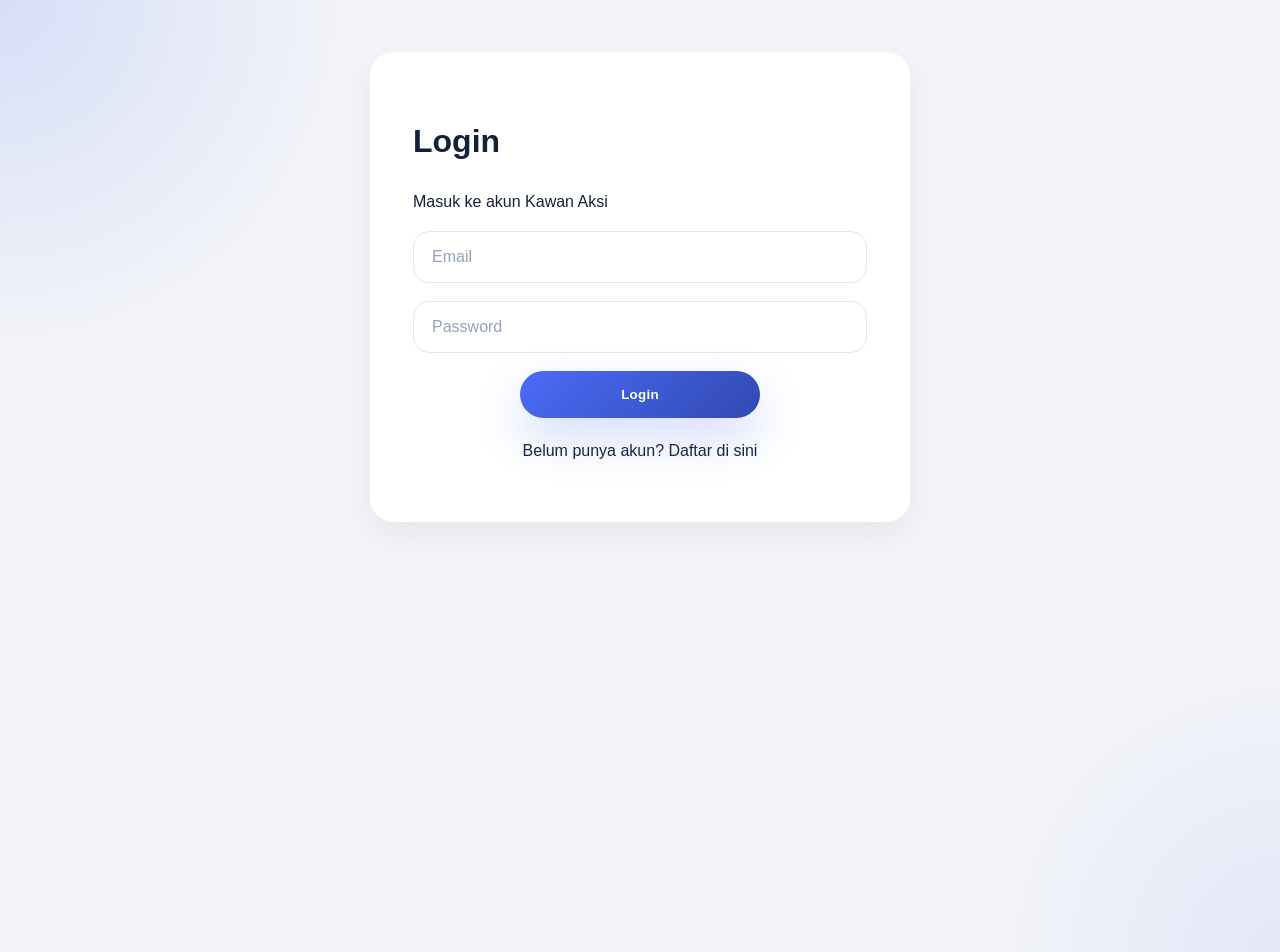
<file: index.html>
<!DOCTYPE html>
<html lang="en">
<head>
  <meta charset="UTF-8">
  <meta name="viewport" content="width=device-width, initial-scale=1.0">
  <title>Kawan Aksi</title>
  <link rel="stylesheet" href="style.css">
  <script type="module" src="script.js" defer></script>
</head>
<body>

<header style="position: relative;">
  <h1>Kawan Aksi</h1>
  <p>Platform yang menghubungkan relawan dengan kegiatan sosial terpercaya.</p>
  
  <!-- Dropdown Menu - at TOP RIGHT -->
  <div style="position: absolute; top: 20px; right: 20px;">
    <button id="menuBtn" style="background: white; border: none; padding: 10px 20px; border-radius: 50px; cursor: pointer; font-weight: 600; color: #4a6cf7; transition: all 0.3s ease;">☰ Menu</button>
    
    <div id="dropdownMenu" style="display: none; position: absolute; right: 0; top: 50px; background: white; min-width: 180px; border-radius: 12px; box-shadow: 0 4px 12px rgba(0,0,0,0.15); z-index: 1000;">
      <a href="profile.html" style="display: block; padding: 12px 16px; color: #333; text-decoration: none; transition: background 0.3s ease;">Profile</a>
      <a href="my-events.html" style="display: block; padding: 12px 16px; color: #333; text-decoration: none; transition: background 0.3s ease;">My Events</a>
      <hr style="margin: 0; border: none; border-top: 1px solid #e2e8f0;">
      <a href="#" id="logoutBtn" style="display: block; padding: 12px 16px; color: #e74c3c; text-decoration: none; transition: background 0.3s ease;">Logout</a>
    </div>
  </div>
</header>

<main style="padding: 0 20px; max-width: 1200px; margin: 0 auto;">
  <div style="display: flex; justify-content: space-between; align-items: center; margin: 30px 0;">
    <h2 style="margin: 0;">Daftar Kegiatan Sosial</h2>
    <a href="event-register.html" class="btn-primary" style="padding: 12px 25px; border-radius: 50px; text-decoration: none;">
      + Buat Kegiatan
    </a>
  </div>

  <div class="grid" id="eventGrid">
    <!-- Events stay here, untouched -->
  </div>
</main>

<style>
  /* Hover effects */
  #menuBtn:hover {
    background: #f0f3ff;
    transform: translateY(-2px);
    box-shadow: 0 4px 8px rgba(0,0,0,0.1);
  }
  
  #dropdownMenu a:hover {
    background: #f1f5f9;
  }
  
  #dropdownMenu a:last-child:hover {
    background: #fee2e2;
  }
</style>

<script>
  // Pure JavaScript - no imports
  document.addEventListener('DOMContentLoaded', function() {
    const menuBtn = document.getElementById('menuBtn');
    const dropdown = document.getElementById('dropdownMenu');
    
    if (menuBtn && dropdown) {
      // Toggle dropdown when button is clicked
      menuBtn.addEventListener('click', function(e) {
        e.stopPropagation();
        console.log('Menu clicked'); // Check if this shows in console
        if (dropdown.style.display === 'block') {
          dropdown.style.display = 'none';
        } else {
          dropdown.style.display = 'block';
        }
      });
      
      // Close dropdown when clicking outside
      document.addEventListener('click', function() {
        dropdown.style.display = 'none';
      });
      
      // Prevent closing when clicking inside dropdown
      dropdown.addEventListener('click', function(e) {
        e.stopPropagation();
      });
    }
    
    // Handle logout
    const logoutBtn = document.getElementById('logoutBtn');
    if (logoutBtn) {
      logoutBtn.addEventListener('click', function(e) {
        e.preventDefault();
        localStorage.removeItem('kawanaksi_session');
        window.location.href = 'login.html';
      });
    }
  });
</script>

</body>
</html>
</file>
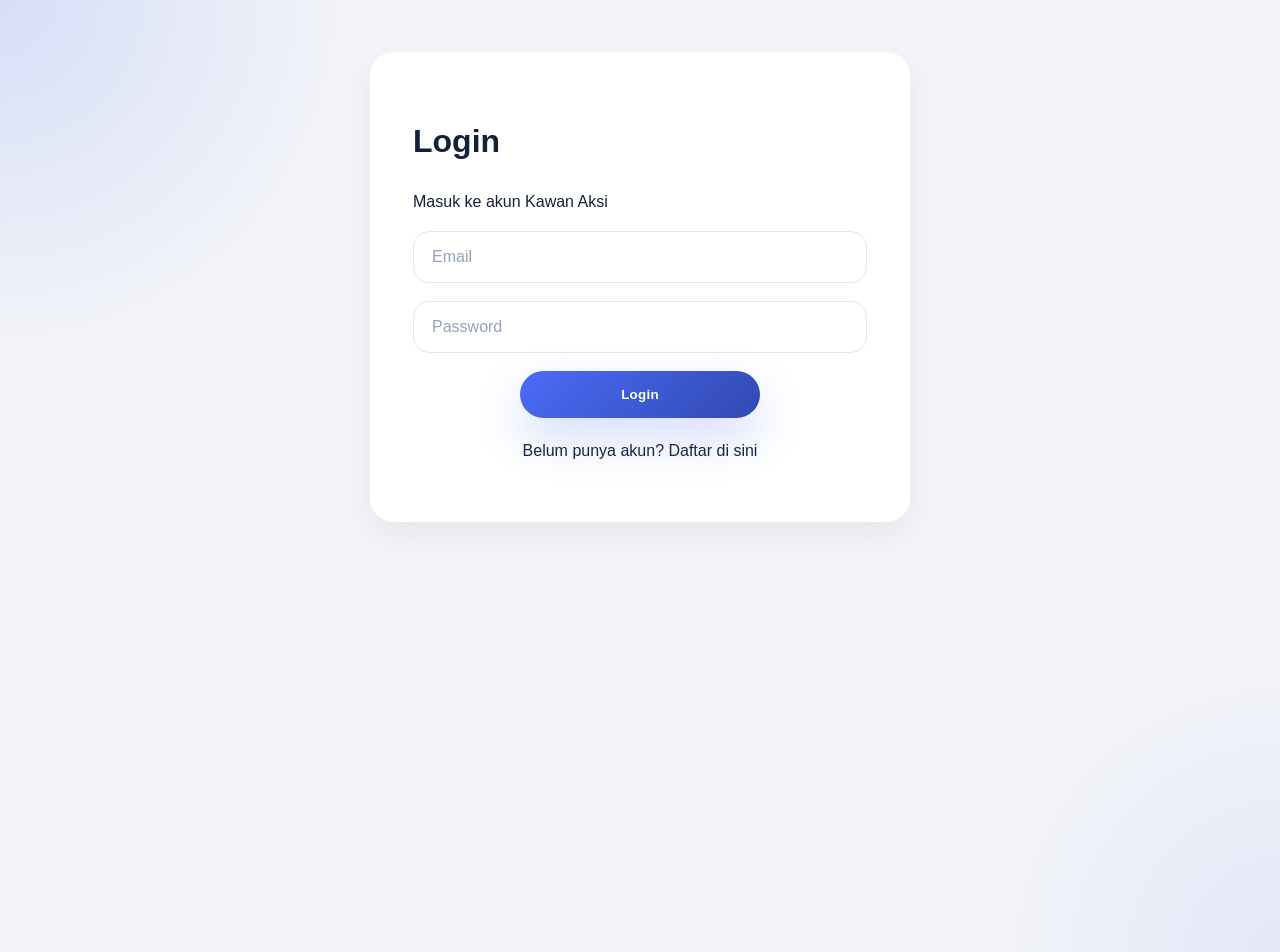
<file: event-register.html>
<!DOCTYPE html>
<html lang="en">
<head>
  <meta charset="UTF-8">
  <title>Register Event - Kawan Aksi</title>
  <link rel="stylesheet" href="style.css">
  <style>
    /* Dropdown hover effects */
    #menuBtn:hover {
      background: #f0f3ff;
      transform: translateY(-2px);
      box-shadow: 0 4px 8px rgba(0,0,0,0.1);
    }
    
    #dropdownMenu a:hover {
      background: #f1f5f9;
    }
    
    #dropdownMenu a:last-child:hover {
      background: #fee2e2;
    }
  </style>
  <script type="module" src="script.js" defer></script>
</head>
<body>

<!-- Dropdown Menu - at TOP RIGHT -->
<div style="position: absolute; top: 20px; right: 20px; z-index: 100;">
  <button id="menuBtn" style="background: white; border: none; padding: 10px 20px; border-radius: 50px; cursor: pointer; font-weight: 600; color: #4a6cf7; transition: all 0.3s ease;">☰ Menu</button>
  
  <div id="dropdownMenu" style="display: none; position: absolute; right: 0; top: 50px; background: white; min-width: 180px; border-radius: 12px; box-shadow: 0 4px 12px rgba(0,0,0,0.15); z-index: 1000;">
    <a href="profile.html" style="display: block; padding: 12px 16px; color: #333; text-decoration: none;">👤 Profil Saya</a>
    <a href="my-events.html" style="display: block; padding: 12px 16px; color: #333; text-decoration: none;">📋 Kegiatanku</a>
    <hr style="margin: 0; border: none; border-top: 1px solid #e2e8f0;">
    <a href="#" id="logoutBtn" style="display: block; padding: 12px 16px; color: #e74c3c; text-decoration: none;">🚪 Logout</a>
  </div>
</div>

<a href="index.html" class="back-btn">Back</a>

<div class="form-container">
  <h1>Daftarkan Kegiatan Baru</h1>

  <form id="eventRegisterForm">
    <p class="input-hint">Nama penyelenggara dan kontak akan dimuat otomatis dari profil Anda jika tersedia.</p>
    <input type="text" id="evTitle" placeholder="Nama Acara" minlength="3" required>
    <input type="text" id="evLocation" placeholder="Lokasi" minlength="3" required>
    <input type="date" id="evDate" required>
    <div class="time-row">
      <label class="field-label">
        Waktu Mulai
        <input type="time" id="evStartTime" required>
      </label>
      <label class="field-label">
        Waktu Selesai
        <input type="time" id="evEndTime" required>
      </label>
    </div>
    <input type="text" id="evOrganizer" placeholder="Nama Penyelenggara" minlength="3" required>
    <input
      type="tel"
      id="evContact"
      placeholder="Nomor Kontak WhatsApp (+62812...)"
      autocomplete="tel"
      inputmode="tel"
      pattern="\+628[1-9][0-9]{7,11}"
      title="Gunakan format +62, contoh +6281234567890."
      required
    >
    <label class="field-label">
      Gambar Kegiatan
      <input type="file" id="evImage" accept="image/jpeg,image/png,image/webp" required>
    </label>
    <img id="evImagePreview" class="image-preview" alt="Preview gambar kegiatan" hidden>
    <textarea id="evDescription" placeholder="Deskripsi Acara" required></textarea>
    <textarea id="evRequirements" placeholder="Persyaratan (pisahkan dengan baris baru)" required></textarea>
    <textarea id="evBenefits" placeholder="Benefit (pisahkan dengan baris baru)" required></textarea>

    <button class="btn-primary" type="submit">Submit</button>
  </form>

  <p id="eventSubmitStatus"></p>
</div>

<!-- Separate script for dropdown (NOT a module) -->
<script>
  (function() {
    const menuBtn = document.getElementById('menuBtn');
    const dropdown = document.getElementById('dropdownMenu');
    
    if (menuBtn && dropdown) {
      menuBtn.addEventListener('click', function(e) {
        e.stopPropagation();
        if (dropdown.style.display === 'block') {
          dropdown.style.display = 'none';
        } else {
          dropdown.style.display = 'block';
        }
      });
      
      document.addEventListener('click', function() {
        dropdown.style.display = 'none';
      });
      
      dropdown.addEventListener('click', function(e) {
        e.stopPropagation();
      });
    }
    
    const logoutBtn = document.getElementById('logoutBtn');
    if (logoutBtn) {
      logoutBtn.addEventListener('click', function(e) {
        e.preventDefault();
        localStorage.removeItem('kawanaksi_session');
        window.location.href = 'login.html';
      });
    }
  })();
</script>

</body>
</html>
</file>
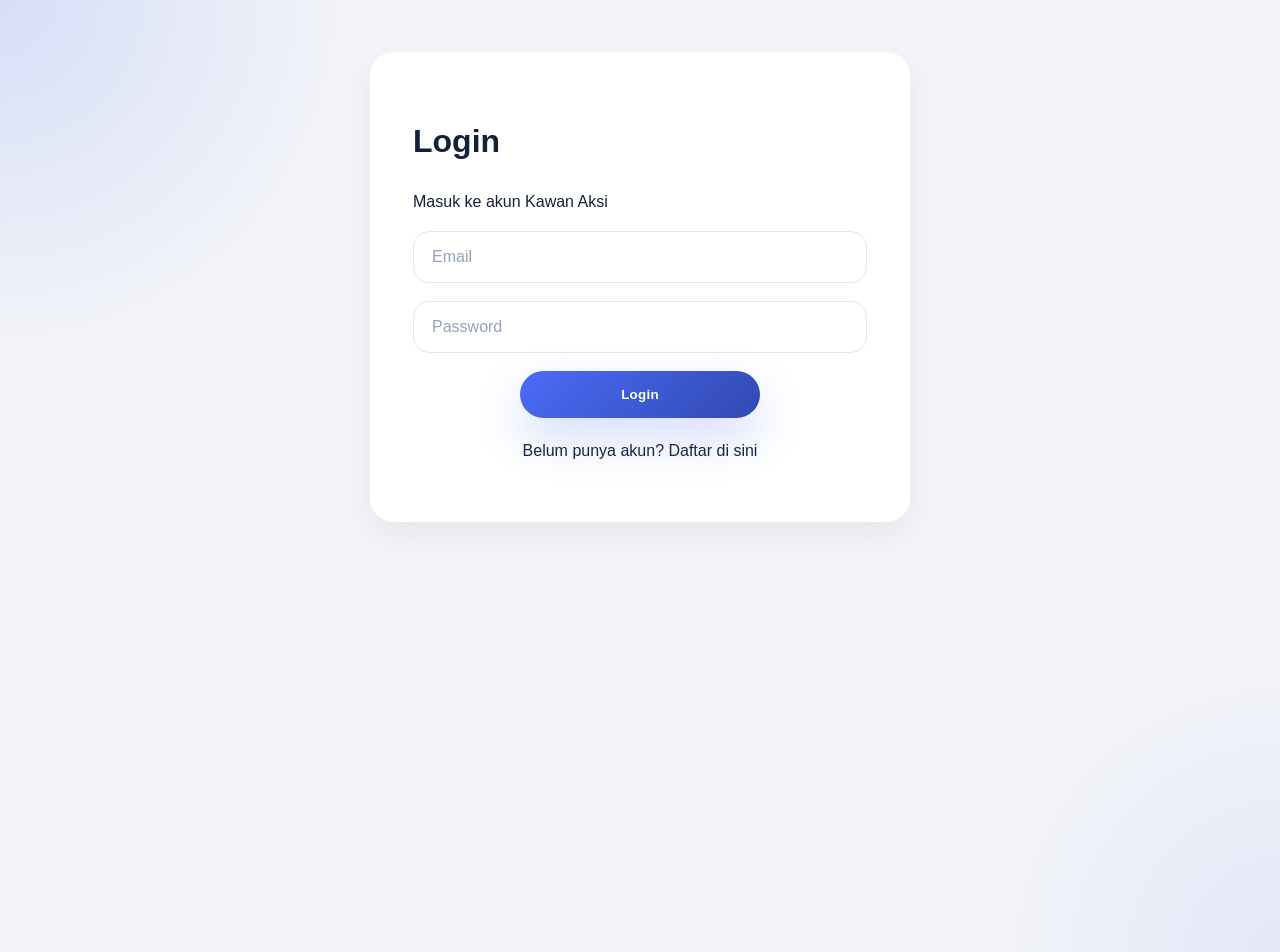
<file: event.html>
<!DOCTYPE html>
<html lang="en">
<head>
  <meta charset="UTF-8">
  <meta name="viewport" content="width=device-width, initial-scale=1.0">
  <title>Detail Kegiatan - Kawan Aksi</title>
  <link rel="stylesheet" href="style.css">
  <style>
    /* Dropdown hover effects */
    #menuBtn:hover {
      background: #f0f3ff;
      transform: translateY(-2px);
      box-shadow: 0 4px 8px rgba(0,0,0,0.1);
    }
    
    #dropdownMenu a:hover {
      background: #f1f5f9;
    }
    
    #dropdownMenu a:last-child:hover {
      background: #fee2e2;
    }
  </style>
  <script type="module" src="script.js" defer></script>
</head>
<body>

<!-- Dropdown Menu - at TOP RIGHT -->
<div style="position: absolute; top: 20px; right: 20px; z-index: 100;">
  <button id="menuBtn" style="background: white; border: none; padding: 10px 20px; border-radius: 50px; cursor: pointer; font-weight: 600; color: #4a6cf7; transition: all 0.3s ease;">☰ Menu</button>
  
  <div id="dropdownMenu" style="display: none; position: absolute; right: 0; top: 50px; background: white; min-width: 180px; border-radius: 12px; box-shadow: 0 4px 12px rgba(0,0,0,0.15); z-index: 1000;">
    <a href="profile.html" style="display: block; padding: 12px 16px; color: #333; text-decoration: none;">👤 Profil Saya</a>
    <a href="my-events.html" style="display: block; padding: 12px 16px; color: #333; text-decoration: none;">📋 Kegiatanku</a>
    <hr style="margin: 0; border: none; border-top: 1px solid #e2e8f0;">
    <a href="#" id="logoutBtn" style="display: block; padding: 12px 16px; color: #e74c3c; text-decoration: none;">🚪 Logout</a>
  </div>
</div>

<a href="index.html" class="back-btn">Back</a>

<div class="event-detail-container">
  <!-- Banner / Iklan Event -->
  <img id="eventImage" class="detail-banner" alt="Gambar kegiatan">
  
  <!-- Judul Event -->
  <h1 class="event-title" id="eventTitle"></h1>
  <div id="registrationNotice" class="event-note" hidden></div>
  <div id="registrationDetails" class="event-note registration-details" hidden></div>
  
  <!-- Informasi Acara Section -->
  <div class="info-section">
    <h3>Informasi Acara</h3>
    <div class="info-grid">
      <div class="info-item">
        <span class="info-label">Lokasi</span>
        <span class="info-value" id="eventLocation"></span>
      </div>
      <div class="info-item">
        <span class="info-label">Tanggal</span>
        <span class="info-value" id="eventDate"></span>
      </div>
      <div class="info-item">
        <span class="info-label">Waktu</span>
        <span class="info-value" id="eventTime"></span>
      </div>
      <div class="info-item">
        <span class="info-label">Penyelenggara</span>
        <span class="info-value" id="eventOrganizer"></span>
      </div>
      <div class="info-item">
        <span class="info-label">Kontak</span>
        <span class="info-value" id="eventContact"></span>
      </div>
    </div>
  </div>
  
  <!-- Deskripsi Section -->
  <div class="info-section">
    <h3>Deskripsi</h3>
    <p class="description-text" id="eventDescription"></p>
  </div>
  
  <!-- Persyaratan Section -->
  <div class="info-section">
    <h3>Persyaratan</h3>
    <ul class="requirements-list" id="eventRequirements"></ul>
  </div>
  
  <!-- Benefit Section -->
  <div class="info-section">
    <h3>Benefit</h3>
    <ul class="benefits-list" id="eventBenefits"></ul>
  </div>
  
  <!-- Tombol Aksi -->
  <div class="action-buttons">
    <a id="registerBtn" href="#" class="btn-register">Daftar Sekarang</a>
    <a id="editRegistrationBtn" href="#" class="btn-secondary" hidden>Ubah Info Pendaftaran</a>
    <a id="contactBtn" href="#" class="btn-wa">Hubungi via WhatsApp</a>
  </div>
</div>

<!-- Separate script for dropdown (NOT a module) -->
<script>
  (function() {
    const menuBtn = document.getElementById('menuBtn');
    const dropdown = document.getElementById('dropdownMenu');
    
    if (menuBtn && dropdown) {
      menuBtn.addEventListener('click', function(e) {
        e.stopPropagation();
        if (dropdown.style.display === 'block') {
          dropdown.style.display = 'none';
        } else {
          dropdown.style.display = 'block';
        }
      });
      
      document.addEventListener('click', function() {
        dropdown.style.display = 'none';
      });
      
      dropdown.addEventListener('click', function(e) {
        e.stopPropagation();
      });
    }
    
    const logoutBtn = document.getElementById('logoutBtn');
    if (logoutBtn) {
      logoutBtn.addEventListener('click', function(e) {
        e.preventDefault();
        localStorage.removeItem('kawanaksi_session');
        window.location.href = 'login.html';
      });
    }
  })();
</script>

</body>
</html>
</file>
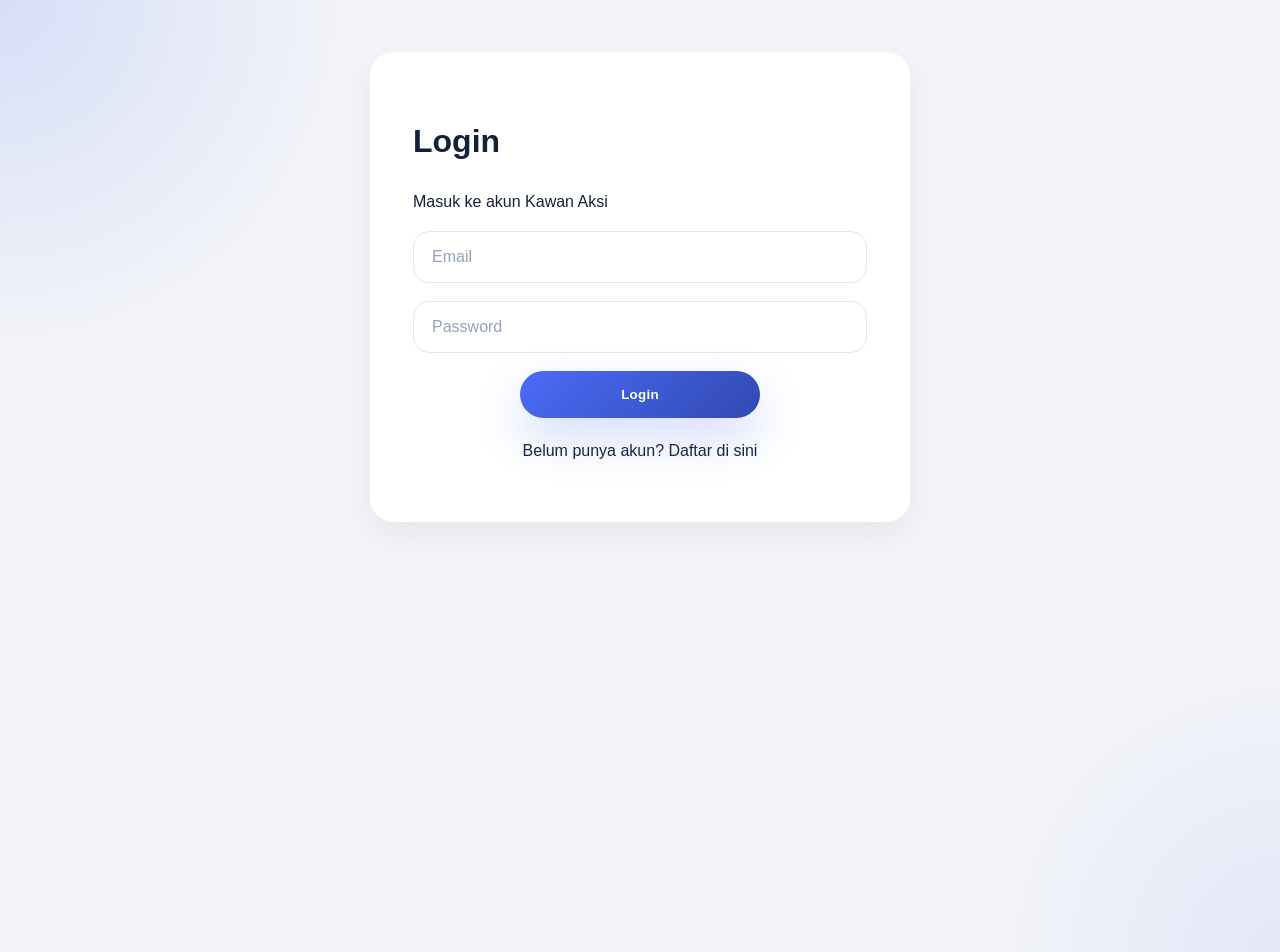
<file: login.html>
<!DOCTYPE html>
<html lang="en">
<head>
  <meta charset="UTF-8">
  <meta name="viewport" content="width=device-width, initial-scale=1.0">
  <title>Login - Kawan Aksi</title>

  <link rel="stylesheet" href="style.css">
  <script type="module" src="auth.js" defer></script>
</head>
<body>

<div class="form-container">

  <h1>Login</h1>
  <p>Masuk ke akun Kawan Aksi</p>

  <form id="loginForm">

    <input
      type="email"
      id="loginEmail"
      placeholder="Email"
      required
    >

    <input
      type="password"
      id="loginPassword"
      placeholder="Password"
      required
    >

    <button type="submit" class="btn-primary">
      Login
    </button>

  </form>

  <p id="loginStatus" class="form-status"></p>

  <p style="text-align:center; margin-top:20px;">
    Belum punya akun?
    <a href="signup.html">Daftar di sini</a>
  </p>

</div>

</body>
</html>
</file>
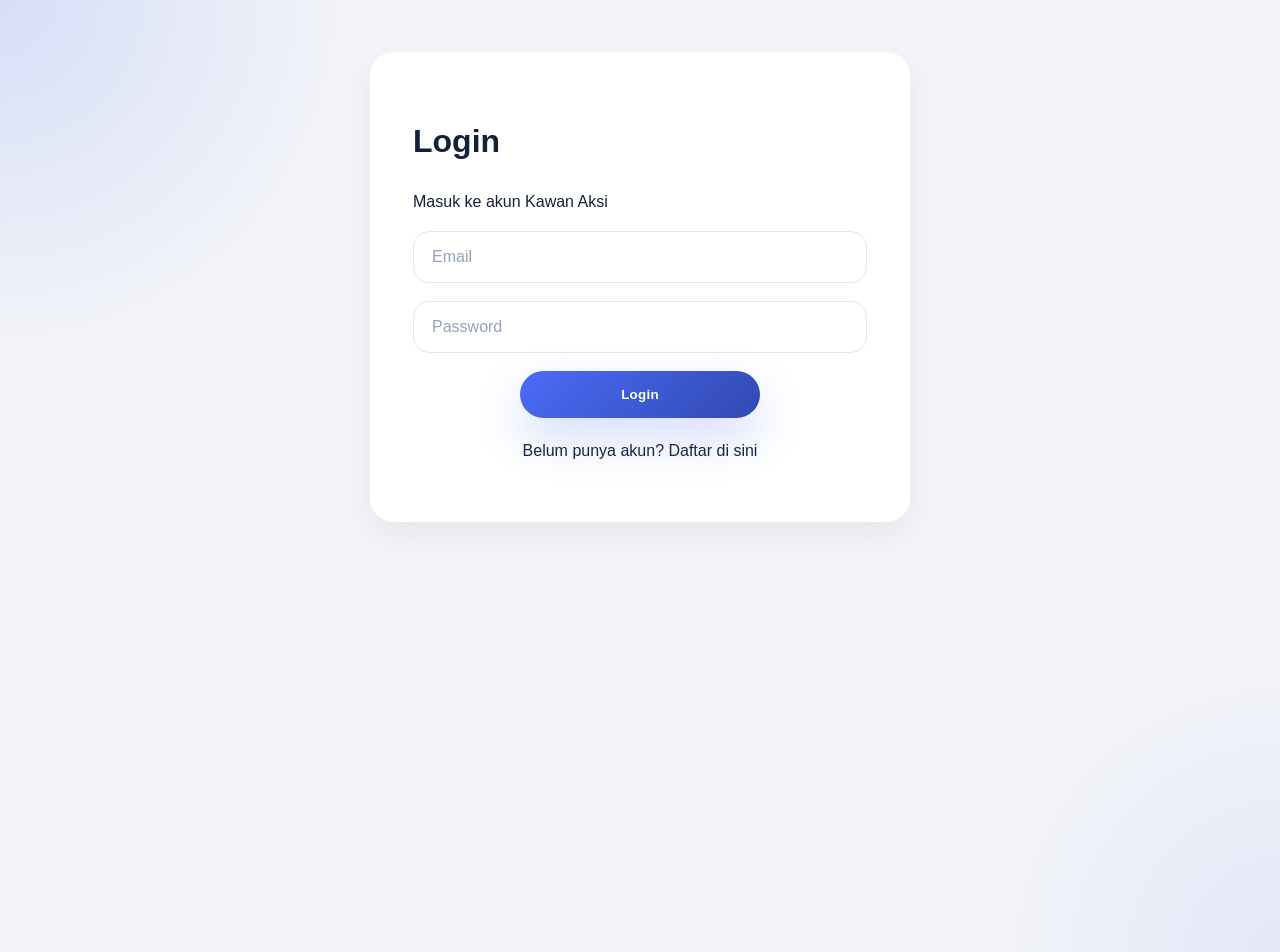
<file: my-events.html>
<!DOCTYPE html>
<html lang="en">
<head>
  <meta charset="UTF-8">
  <meta name="viewport" content="width=device-width, initial-scale=1.0">
  <title>My Events - Kawan Aksi</title>
  <link rel="stylesheet" href="style.css">
  <style>
    /* Header styling */
    .my-events-header {
      background: linear-gradient(135deg, var(--primary) 0%, var(--primary-dark) 100%);
      padding: 40px 20px;
      color: white;
      text-align: center;
      border-radius: 0 0 32px 32px;
      margin-bottom: 40px;
      position: relative;
    }

    .my-events-header h1 {
      font-size: 2.5rem;
      margin: 0;
    }

    /* Centered grid */
    .centered-grid {
      display: grid;
      grid-template-columns: repeat(auto-fill, minmax(320px, 1fr));
      gap: 30px;
      justify-items: center;
      align-items: start;
      max-width: 1200px;
      margin: 0 auto;
      padding: 0 20px;
    }

    .centered-grid .card {
      width: 100%;
      max-width: 380px;
    }

    /* Empty state styling */
    .empty-state {
      text-align: center;
      padding: 60px 20px;
      background: white;
      border-radius: 24px;
      box-shadow: var(--shadow);
      max-width: 500px;
      margin: 40px auto;
    }

    .empty-state p {
      color: var(--text-light);
      margin-bottom: 20px;
      font-size: 1.1rem;
    }

    /* Custom button for detail */
    .btn-detail {
      background: #27ae60;
      color: white;
      padding: 10px 20px;
      border-radius: 50px;
      text-decoration: none;
      font-weight: 600;
      display: inline-block;
      transition: all 0.3s ease;
    }

    .btn-detail:hover {
      background: #219a52;
      transform: translateY(-2px);
    }

    /* Dropdown and Back button hover effects */
    #menuBtn:hover, #backBtn:hover {
      background: #f0f3ff;
      transform: translateY(-2px);
      box-shadow: 0 4px 8px rgba(0,0,0,0.1);
    }
    
    #dropdownMenu a:hover {
      background: #f1f5f9;
    }
    
    #dropdownMenu a:last-child:hover {
      background: #fee2e2;
    }
  </style>
  <script type="module" src="script.js" defer></script>
</head>
<body>

<header class="my-events-header" style="position: relative;">
  <!-- Back Button - TOP LEFT (same style as menu button) -->
  <div style="position: absolute; top: 20px; left: 20px; z-index: 100;">
    <a href="index.html" id="backBtn" style="background: white; border: none; padding: 10px 20px; border-radius: 50px; cursor: pointer; font-weight: 600; color: #4a6cf7; transition: all 0.3s ease; text-decoration: none; display: inline-block;">Back</a>
  </div>
  
  <!-- Dropdown Menu - TOP RIGHT -->
  <div style="position: absolute; top: 20px; right: 20px; z-index: 100;">
    <button id="menuBtn" style="background: white; border: none; padding: 10px 20px; border-radius: 50px; cursor: pointer; font-weight: 600; color: #4a6cf7; transition: all 0.3s ease;">☰ Menu</button>
    
    <div id="dropdownMenu" style="display: none; position: absolute; right: 0; top: 50px; background: white; min-width: 180px; border-radius: 12px; box-shadow: 0 4px 12px rgba(0,0,0,0.15); z-index: 1000;">
      <a href="profile.html" style="display: block; padding: 12px 16px; color: #333; text-decoration: none;">Profile</a>
      <a href="my-events.html" style="display: block; padding: 12px 16px; color: #333; text-decoration: none;">My Events</a>
      <hr style="margin: 0; border: none; border-top: 1px solid #e2e8f0;">
      <a href="#" id="logoutBtn" style="display: block; padding: 12px 16px; color: #e74c3c; text-decoration: none;">Logout</a>
    </div>
  </div>
  
  <h1>My Events</h1>
</header>

<main>
  <div class="centered-grid" id="myEventGrid">
    <!-- Events will be loaded here -->
  </div>
</main>

<!-- Separate script for dropdown (NOT a module) -->
<script>
  (function() {
    const menuBtn = document.getElementById('menuBtn');
    const dropdown = document.getElementById('dropdownMenu');
    
    if (menuBtn && dropdown) {
      menuBtn.addEventListener('click', function(e) {
        e.stopPropagation();
        if (dropdown.style.display === 'block') {
          dropdown.style.display = 'none';
        } else {
          dropdown.style.display = 'block';
        }
      });
      
      document.addEventListener('click', function() {
        dropdown.style.display = 'none';
      });
      
      dropdown.addEventListener('click', function(e) {
        e.stopPropagation();
      });
    }
    
    const logoutBtn = document.getElementById('logoutBtn');
    if (logoutBtn) {
      logoutBtn.addEventListener('click', function(e) {
        e.preventDefault();
        localStorage.removeItem('kawanaksi_session');
        window.location.href = 'login.html';
      });
    }
  })();
</script>

<script type="module">
  import { fetchEvents } from './db.js';
  import { getMySubmissions } from './db.js';
  import { getUserSession, requireAuth } from './auth.js';

  // Check if user is logged in
  requireAuth();

  const user = getUserSession();
  const mySubmissions = getMySubmissions(user.email);
  const allEvents = await fetchEvents();

  const gridContainer = document.getElementById('myEventGrid');

  if (!mySubmissions || mySubmissions.length === 0) {
    // Empty state - no events registered
    gridContainer.innerHTML = `
      <div class="empty-state" style="grid-column: 1 / -1;">
        <p>✨ Kamu belum mendaftar kegiatan apapun</p>
        <a href="index.html" class="btn-primary">Jelajahi Kegiatan</a>
      </div>
    `;
  } else {
    // Get unique event IDs from submissions
    const uniqueEventIds = [...new Set(mySubmissions.map(sub => sub.eventId))];
    
    // Filter events that user has applied to
    const myEvents = uniqueEventIds
      .map(eventId => allEvents.find(e => String(e.id) === String(eventId)))
      .filter(event => event !== undefined);

    if (myEvents.length === 0) {
      gridContainer.innerHTML = `
        <div class="empty-state" style="grid-column: 1 / -1;">
          <p>📋 Kegiatan yang kamu daftar tidak ditemukan</p>
          <a href="index.html" class="btn-primary">Lihat Kegiatan Tersedia</a>
        </div>
      `;
    } else {
      // Create cards for each event
      myEvents.forEach(event => {
        const card = document.createElement('div');
        card.className = 'card';
        
        card.innerHTML = `
          <img src="${event.image}" alt="${event.title}">
          <div class="card-content">
            <h3>${event.title}</h3>
            <p>📍 ${event.location}</p>
            <p>📅 ${event.date}</p>
            <a href="event.html?id=${event.id}" class="btn-detail">Lihat Detail Pendaftaran</a>
          </div>
        `;
        
        gridContainer.appendChild(card);
      });
    }
  }
</script>

</body>
</html>
</file>
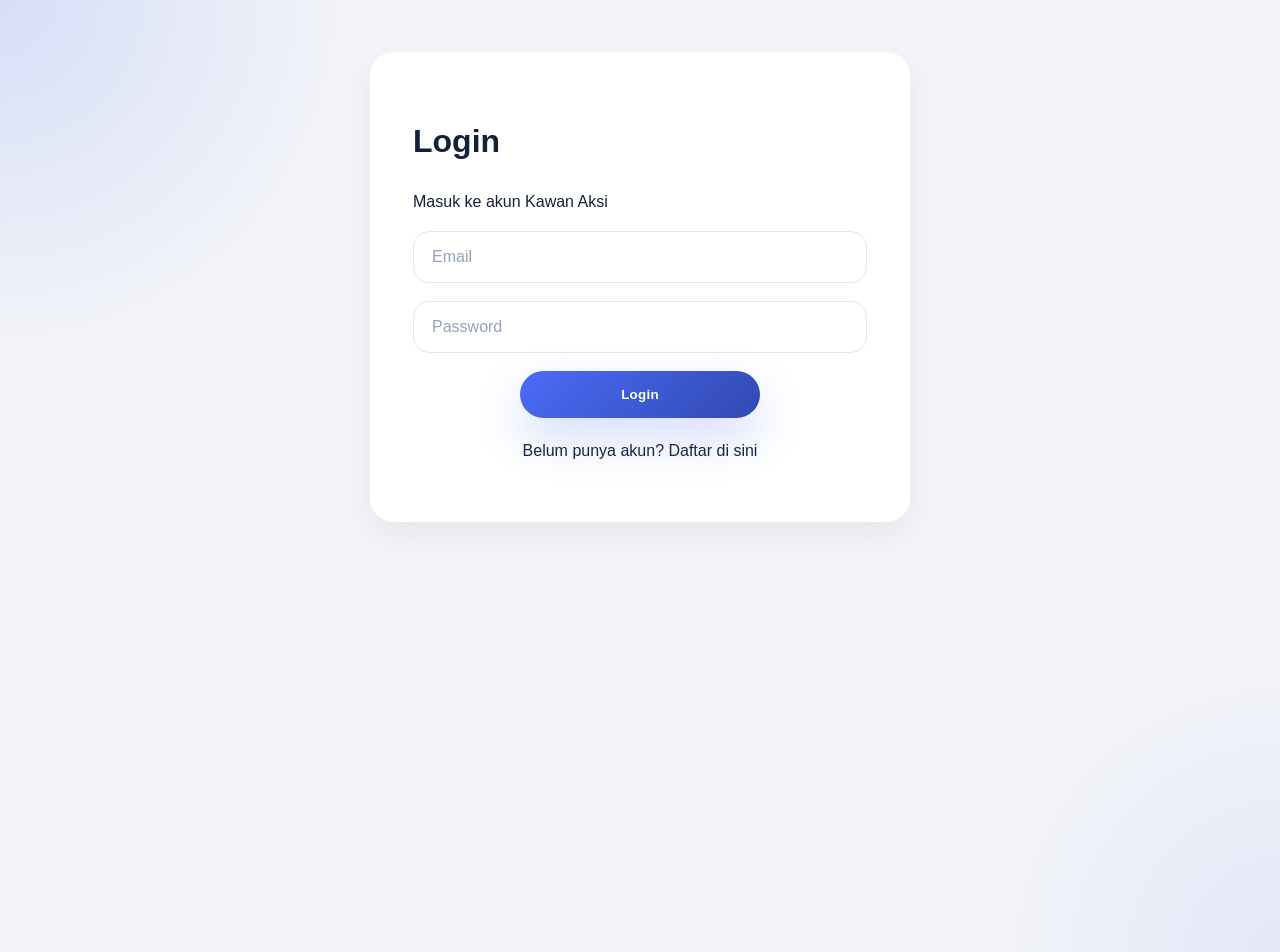
<file: profile.html>
<!DOCTYPE html>
<html lang="en">
<head>
  <meta charset="UTF-8">
  <meta name="viewport" content="width=device-width, initial-scale=1.0">
  <title>Profil Relawan - Kawan Aksi</title>
  <link rel="stylesheet" href="style.css">
  <script type="module" src="script.js" defer></script>
</head>
<body>

<header style="position: relative;">
  <!-- Back Button - TOP LEFT (same style as menu button) -->
  <div style="position: absolute; top: 20px; left: 20px; z-index: 100;">
    <a href="javascript:history.back()" id="backBtn" style="background: white; border: none; padding: 10px 20px; border-radius: 50px; cursor: pointer; font-weight: 600; color: #4a6cf7; transition: all 0.3s ease; text-decoration: none; display: inline-block;">Back</a>
  </div>
  
  <!-- Dropdown Menu - TOP RIGHT -->
  <div style="position: absolute; top: 20px; right: 20px; z-index: 100;">
    <button id="menuBtn" style="background: white; border: none; padding: 10px 20px; border-radius: 50px; cursor: pointer; font-weight: 600; color: #4a6cf7; transition: all 0.3s ease;">☰ Menu</button>
    
    <div id="dropdownMenu" style="display: none; position: absolute; right: 0; top: 50px; background: white; min-width: 180px; border-radius: 12px; box-shadow: 0 4px 12px rgba(0,0,0,0.15); z-index: 1000;">
      <a href="profile.html" style="display: block; padding: 12px 16px; color: #333; text-decoration: none;">Profile</a>
      <a href="my-events.html" style="display: block; padding: 12px 16px; color: #333; text-decoration: none;">My Events</a>
      <hr style="margin: 0; border: none; border-top: 1px solid #e2e8f0;">
      <a href="#" id="logoutBtn" style="display: block; padding: 12px 16px; color: #e74c3c; text-decoration: none;">Logout</a>
    </div>
  </div>
  
  <h1>Profile</h1>
</header>

<main class="form-container">
  <form id="profileForm">
    <label class="field-label">
      Nama Lengkap
      <input type="text" id="profName" required>
    </label>
    <label class="field-label">
      Email
      <input type="email" id="profEmail" required>
    </label>
    <label class="field-label">
      Nomor Telepon (WhatsApp)
      <input type="tel" id="profPhone" required placeholder="+628...">
    </label>
    <button type="submit" class="btn-primary">Save Profile</button>
    <p id="profileStatus" class="form-status"></p>
  </form>
</main>

<style>
  /* Hover effects for buttons */
  #menuBtn:hover, #backBtn:hover {
    background: #f0f3ff;
    transform: translateY(-2px);
    box-shadow: 0 4px 8px rgba(0,0,0,0.1);
  }
  
  #dropdownMenu a:hover {
    background: #f1f5f9;
  }
  
  #dropdownMenu a:last-child:hover {
    background: #fee2e2;
  }
</style>

<script type="module">
  import { getProfile, saveProfile } from './db.js';
  import { getUserSession } from './auth.js';

  function normalizePhone(value) {
    return value.trim().replace(/[\s().-]/g, "");
  }

  function isValidEmail(value) {
    return /^[^\s@]+@[^\s@]+\.[^\s@]{2,}$/.test(value.trim());
  }

  function isValidIndonesianMobile(value) {
    return /^\+628[1-9][0-9]{7,11}$/.test(normalizePhone(value));
  }

  const user = getUserSession();
  
  if (!user) {
    window.location.href = 'login.html';
  }

  const profName = document.getElementById('profName');
  const profEmail = document.getElementById('profEmail');
  const profPhone = document.getElementById('profPhone');

  const profile = getProfile(user.email);
  profName.value = profile.name || user.name || "";
  profEmail.value = profile.email || user.email || "";
  profPhone.value = profile.phone || "";

  document.getElementById('profileForm').addEventListener('submit', (e) => {
    e.preventDefault();
    
    if (!isValidEmail(profEmail.value)) {
      document.getElementById('profileStatus').textContent = 'Masukkan email yang valid.';
      document.getElementById('profileStatus').style.color = 'red';
      return;
    }
    
    if (!isValidIndonesianMobile(profPhone.value)) {
      document.getElementById('profileStatus').textContent = 'Gunakan nomor +62...';
      document.getElementById('profileStatus').style.color = 'red';
      return;
    }

    saveProfile(user.email, {
      name: profName.value.trim(),
      email: profEmail.value.trim(),
      phone: normalizePhone(profPhone.value)
    });

    document.getElementById('profileStatus').textContent = 'Profil berhasil disimpan!';
    document.getElementById('profileStatus').style.color = '#27ae60';
  });
</script>

<!-- Separate script for dropdown (NOT a module) -->
<script>
  (function() {
    const menuBtn = document.getElementById('menuBtn');
    const dropdown = document.getElementById('dropdownMenu');
    
    if (menuBtn && dropdown) {
      menuBtn.addEventListener('click', function(e) {
        e.stopPropagation();
        if (dropdown.style.display === 'block') {
          dropdown.style.display = 'none';
        } else {
          dropdown.style.display = 'block';
        }
      });
      
      document.addEventListener('click', function() {
        dropdown.style.display = 'none';
      });
      
      dropdown.addEventListener('click', function(e) {
        e.stopPropagation();
      });
    }
    
    const logoutBtn = document.getElementById('logoutBtn');
    if (logoutBtn) {
      logoutBtn.addEventListener('click', function(e) {
        e.preventDefault();
        localStorage.removeItem('kawanaksi_session');
        window.location.href = 'login.html';
      });
    }
  })();
</script>

</body>
</html>
</file>
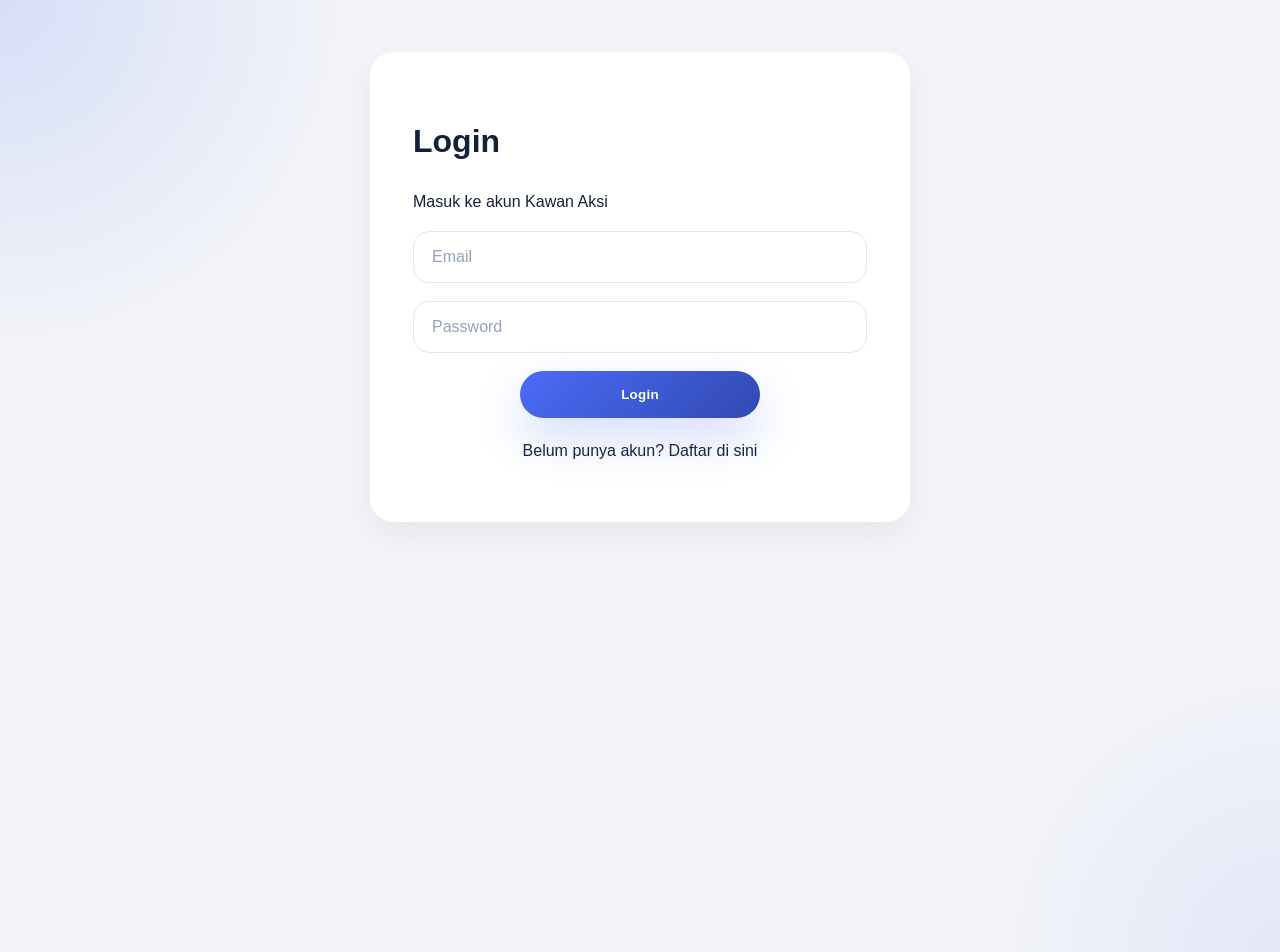
<file: register.html>
<!DOCTYPE html>
<html lang="en">
<head>
  <meta charset="UTF-8">
  <meta name="viewport" content="width=device-width, initial-scale=1.0">
  <title>Form Pendaftaran Relawan</title>
  <link rel="stylesheet" href="style.css">
  <script type="module" src="script.js" defer></script>
</head>
<body>

<a href="javascript:history.back()" class="back-btn">Back</a>

<div class="form-container">
  <h1>Form Pendaftaran Relawan</h1>

  <form id="registerForm">
    <p class="input-hint">Data profil Anda akan dimuat secara otomatis jika sudah masuk.</p>
    <input type="text" id="fullname" placeholder="Nama Lengkap" required>
    <input type="email" id="email" placeholder="Email" required>
    <input type="tel" id="phone" placeholder="Nomor Telepon" required>

    <div class="consent-container">
        <label class="consent-card">
            <input type="checkbox" name="agree_terms" required>
            <span>Saya menyetujui <b>Syarat & Ketentuan</b> relawan Kawan Aksi.</span>
        </label>
        
        <label class="consent-card">
            <input type="checkbox" name="agree_data" required>
            <span>Saya mengizinkan data ini diberikan kepada penyelenggara kegiatan.</span>
        </label>
    </div>

    <button class="btn-primary" type="submit">Kirim Pendaftaran</button>
  </form>

  <p id="submitStatus"></p>
</div>

</body>
</html>
</file>
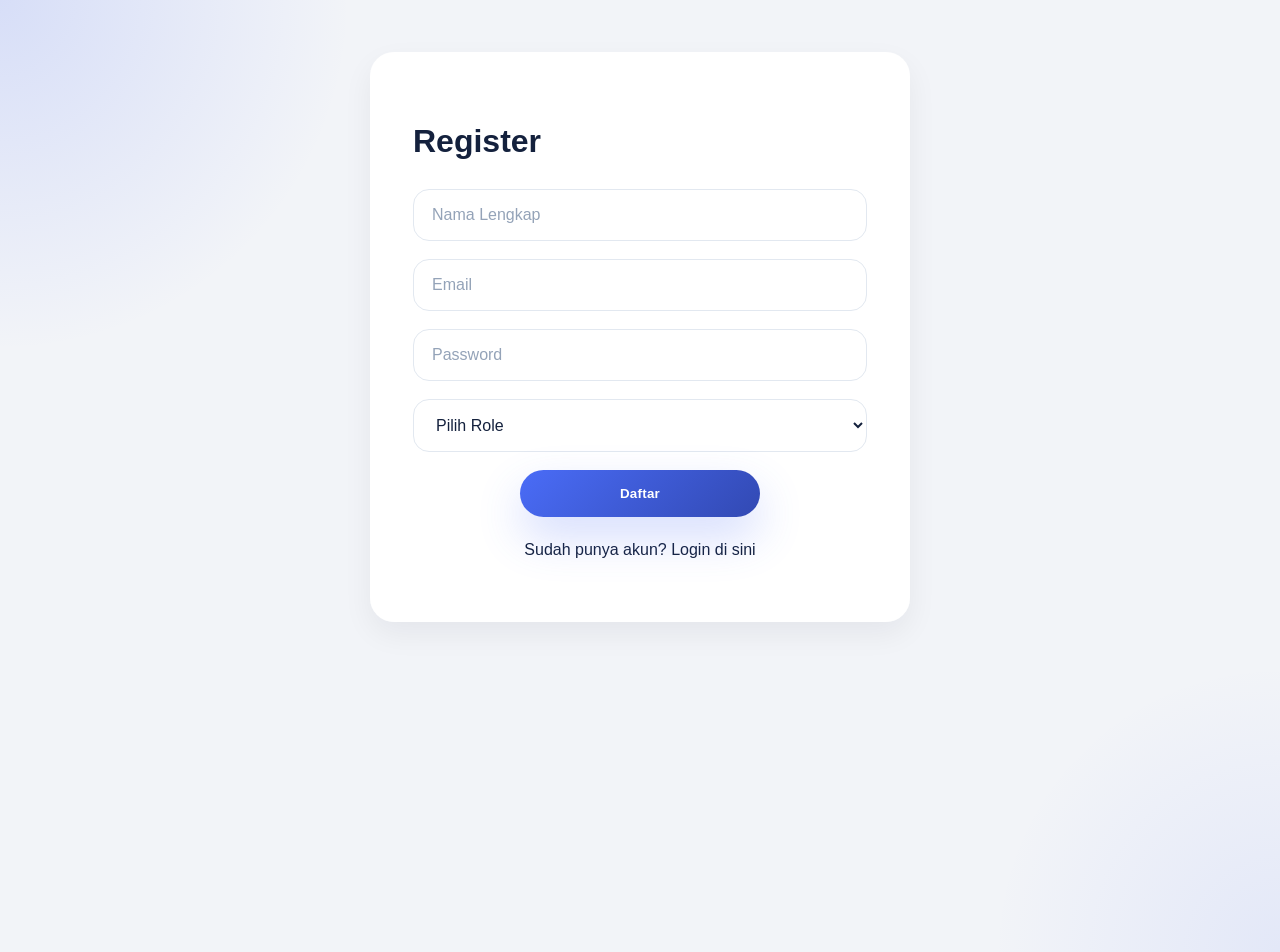
<file: signup.html>
<!DOCTYPE html>
<html lang="en">
<head>
  <meta charset="UTF-8">
  <meta name="viewport" content="width=device-width, initial-scale=1.0">

  <title>Daftar - Kawan Aksi</title>

  <link rel="stylesheet" href="style.css">
  <script type="module" src="auth.js" defer></script>
</head>
<body>

<div class="form-container">

  <h1>Register</h1>

  <form id="signupForm">

    <input
      type="text"
      id="signupName"
      placeholder="Nama Lengkap"
      required
    >

    <input
      type="email"
      id="signupEmail"
      placeholder="Email"
      required
    >

    <input
      type="password"
      id="signupPassword"
      placeholder="Password"
      minlength="6"
      required
    >

    <select id="signupRole" required>
      <option value="">Pilih Role</option>
      <option value="volunteer">Volunteer</option>
      <option value="organizer">Event Organizer</option>
    </select>

    <button type="submit" class="btn-primary">
      Daftar
    </button>

  </form>

  <p id="signupStatus" class="form-status"></p>

<p style="text-align:center; margin-top:20px;">
  Sudah punya akun?
  <a href="login.html">Login di sini</a>
</p>

</div>

</body>
</html>
</file>
<file: style.css>
/* ===== 1. CORE VARIABLES & GLOBAL ===== */
:root {
  --primary: #4a6cf7;
  --primary-dark: #3249b3;
  --accent: #25d366;
  --bg: #f2f4f8;
  --surface: #ffffff;
  --text: #14213d;
  --muted: #52637a;
  --border: rgba(74, 108, 247, 0.16);
  --radius: 24px;
  --shadow: 0 24px 60px rgba(15, 23, 42, 0.08);
  --shadow-soft: 0 12px 30px rgba(15, 23, 42, 0.06);
}

* {
  box-sizing: border-box;
}

html {
  scroll-behavior: smooth;
}

body {
  margin: 0;
  min-height: 100vh;
  background-color: var(--bg);
  background-image:
    radial-gradient(circle at top left, rgba(74, 108, 247, 0.16), transparent 22%),
    radial-gradient(circle at bottom right, rgba(74, 108, 247, 0.09), transparent 18%);
  color: var(--text);
  font-family: 'Inter', -apple-system, BlinkMacSystemFont, 'Segoe UI', sans-serif;
  line-height: 1.6;
  -webkit-font-smoothing: antialiased;
}

img {
  max-width: 100%;
  display: block;
}

a {
  color: inherit;
  text-decoration: none;
}

a:hover {
  text-decoration: none;
}

.text-center {
  text-align: center;
}

.form-footer {
  text-align: center;
  margin-top: 28px;
}

main {
  max-width: 1200px;
  margin: 0 auto;
  padding: 0 20px 60px;
}

/* ===== 2. PAGE STRUCTURE ===== */
header {
  position: relative;
  background: linear-gradient(135deg, var(--primary), var(--primary-dark));
  padding: 56px 24px 48px;
  color: white;
  text-align: center;
  border-radius: 0 0 40px 40px;
  box-shadow: 0 18px 55px rgba(74, 108, 247, 0.18);
  margin-bottom: 24px;
}

header h1 {
  font-size: clamp(2.4rem, 5vw, 3.6rem);
  margin: 0;
  font-weight: 800;
  letter-spacing: -0.04em;
}

header p {
  max-width: 760px;
  margin: 18px auto 0;
  color: rgba(255, 255, 255, 0.9);
  font-size: 1.05rem;
}

#userInfo {
  position: absolute;
  top: 20px;
  right: 20px;
  display: flex;
  align-items: center;
  justify-content: center;
  gap: 14px;
  background: rgba(255, 255, 255, 0.16);
  color: white;
  padding: 12px 18px;
  border-radius: 999px;
  border: 1px solid rgba(255, 255, 255, 0.24);
  box-shadow: 0 24px 45px rgba(15, 23, 42, 0.14);
  backdrop-filter: blur(10px);
}

#userInfo span {
  display: flex;
  flex-direction: column;
  gap: 2px;
  text-align: right;
  font-size: 0.95rem;
}

#userInfo strong {
  font-weight: 700;
}

#userInfo .user-role {
  color: rgba(255, 255, 255, 0.8);
  font-size: 0.83rem;
  text-transform: capitalize;
}

#logoutBtn {
  background: white;
  color: var(--primary-dark);
  border: none;
  padding: 10px 16px;
  border-radius: 999px;
  cursor: pointer;
  font-weight: 700;
  transition: transform 0.22s cubic-bezier(0.4, 0, 0.2, 1), background-color 0.22s cubic-bezier(0.4, 0, 0.2, 1), box-shadow 0.22s cubic-bezier(0.4, 0, 0.2, 1);
  will-change: transform, background-color, box-shadow;
  transform: translateZ(0);
}

#logoutBtn:hover {
  background: #f3f6ff;
  transform: translateY(-1px);
}

.page-actions {
  display: flex;
  flex-wrap: wrap;
  justify-content: center;
  gap: 14px;
  margin-top: 28px;
}

.section-title {
  display: flex;
  align-items: center;
  justify-content: space-between;
  gap: 16px;
  margin: 42px 0 24px;
}

.section-title h2 {
  margin: 0;
  font-size: 1.9rem;
  color: #102a43;
}

.section-title a {
  white-space: nowrap;
}

.form-container,
.event-detail-container,
.event-list {
  margin-left: auto;
  margin-right: auto;
  padding: 0;
}

.form-container {
  max-width: 540px;
  margin-top: 52px;
  background: rgba(255, 255, 255, 0.96);
  padding: 42px;
  border-radius: var(--radius);
  border: 1px solid rgba(255, 255, 255, 0.72);
  box-shadow: var(--shadow-soft);
}

.event-list {
  max-width: 1200px;
  padding: 20px 0 30px;
}

.event-detail-container {
  max-width: 980px;
  margin-top: 40px;
  padding-bottom: 40px;
}

@media (max-width: 768px) {
  .section-title {
    flex-direction: column;
    align-items: flex-start;
  }

  .page-actions {
    width: 100%;
    justify-content: center;
  }
}

/* ===== 3. BUTTONS ===== */
.btn-primary,
.btn-secondary,
.back-btn,
button[type="submit"] {
  display: inline-flex;
  align-items: center;
  justify-content: center;
  border: none;
  cursor: pointer;
  font-weight: 700;
  transition: transform 0.22s cubic-bezier(0.4, 0, 0.2, 1), background-color 0.22s cubic-bezier(0.4, 0, 0.2, 1), box-shadow 0.22s cubic-bezier(0.4, 0, 0.2, 1), filter 0.22s cubic-bezier(0.4, 0, 0.2, 1);
  will-change: transform, background-color, box-shadow, filter;
  transform: translateZ(0);
}

.btn-primary,
button[type="submit"] {
  background: linear-gradient(135deg, var(--primary), var(--primary-dark));
  color: white;
  padding: 16px 30px;
  border-radius: 999px;
  box-shadow: 0 20px 45px rgba(74, 108, 247, 0.24);
  letter-spacing: 0.02em;
}

.form-container .btn-primary,
.form-container button[type="submit"] {
  display: block;
  margin: 0 auto;
  min-width: 240px;
}

.btn-secondary,
.back-btn {
  background: rgba(255, 255, 255, 0.92);
  color: var(--primary-dark);
  padding: 12px 22px;
  border-radius: 999px;
  border: 1px solid rgba(74, 108, 247, 0.14);
  box-shadow: var(--shadow-soft);
}

.btn-primary:hover,
button[type="submit"]:hover,
.btn-secondary:hover,
.back-btn:hover {
  transform: translateY(-1px);
}

.btn-secondary:hover,
.back-btn:hover {
  background: #f8fbff;
}

.back-btn {
  display: inline-flex;
  margin: 20px 0 0 20px;
}

.page-actions .back-btn {
  margin: 0;
}

/* ===== 4. CARDS ===== */
.grid {
  display: grid;
  grid-template-columns: repeat(auto-fill, minmax(280px, 1fr));
  gap: 24px;
}

.card {
  background: var(--surface);
  border-radius: var(--radius);
  overflow: hidden;
  border: 1px solid rgba(15, 23, 42, 0.05);
  box-shadow: var(--shadow-soft);
  transition: transform 0.22s cubic-bezier(0.4, 0, 0.2, 1), box-shadow 0.22s cubic-bezier(0.4, 0, 0.2, 1), border-color 0.22s cubic-bezier(0.4, 0, 0.2, 1);
  will-change: transform, box-shadow, border-color;
  transform: translateZ(0);
}

.card:hover {
  transform: translateY(-2px);
  box-shadow: 0 18px 34px rgba(15, 23, 42, 0.12);
}

.card img {
  width: 100%;
  height: 210px;
  object-fit: cover;
}

.card-content {
  padding: 22px;
}

.card-content h3 {
  margin: 0 0 10px;
  font-size: 1.35rem;
  letter-spacing: -0.02em;
}

.card-content p {
  margin: 0 0 18px;
  color: var(--muted);
  font-size: 0.98rem;
}

.card-content .meta {
  display: flex;
  flex-wrap: wrap;
  gap: 10px;
  font-size: 0.92rem;
  color: #52637a;
}

.card-content .meta span {
  background: #f7f9fc;
  padding: 8px 12px;
  border-radius: 999px;
}

/* ===== 5. FORM STYLING ===== */
input,
textarea,
select {
  width: 100%;
  padding: 16px 18px;
  border: 1px solid #e2e8f0;
  border-radius: 16px;
  background: #ffffff;
  color: var(--text);
  font-size: 1rem;
  margin-bottom: 18px;
  transition: border-color 0.25s ease, box-shadow 0.25s ease;
}

textarea {
  min-height: 140px;
  resize: vertical;
}

input:focus,
textarea:focus,
select:focus {
  outline: none;
  border-color: var(--primary);
  box-shadow: 0 0 0 6px rgba(74, 108, 247, 0.1);
}

input::placeholder,
textarea::placeholder {
  color: #94a3b8;
}

.input-hint {
  color: #64748b;
  font-size: 0.92rem;
  margin-top: -12px;
  margin-bottom: 18px;
}

.field-label {
  display: block;
  margin-bottom: 18px;
  color: #334155;
  font-weight: 700;
}

.field-label input,
.field-label textarea,
.field-label select {
  margin-top: 10px;
}

.time-row {
  display: grid;
  grid-template-columns: repeat(2, minmax(0, 1fr));
  gap: 16px;
}

.consent-container {
  display: grid;
  gap: 14px;
  margin-bottom: 18px;
}

.consent-card {
  display: flex;
  align-items: flex-start;
  gap: 12px;
  padding: 16px 18px;
  border: 1px solid #e2e8f0;
  border-radius: 16px;
  background: #ffffff;
  cursor: pointer;
  transition: border-color 0.22s ease, background-color 0.22s ease, box-shadow 0.22s ease;
  will-change: border-color, background-color, box-shadow;
}

.consent-card input {
  margin: 4px 0 0 0;
  width: 20px;
  height: 20px;
  accent-color: var(--primary);
}

.consent-card span {
  display: block;
  color: var(--text);
  line-height: 1.65;
}

.consent-card b {
  font-weight: 700;
}

.image-preview {
  width: 100%;
  max-height: 260px;
  object-fit: cover;
  border-radius: 18px;
  margin: -8px 0 20px;
  border: 1px solid #e2e8f0;
}

.form-status {
  margin-top: 20px;
  font-weight: 700;
}

.form-status.error {
  color: #c0392b;
}

.form-status.success {
  color: #16a34a;
}

@media (max-width: 640px) {
  .time-row {
    grid-template-columns: 1fr;
  }
}

/* ===== 6. EVENT DETAIL ===== */
.detail-banner {
  width: 100%;
  height: 320px;
  object-fit: cover;
  border-radius: var(--radius);
  margin-bottom: 28px;
}

.event-title {
  font-size: clamp(2rem, 4vw, 3rem);
  font-weight: 800;
  margin-bottom: 20px;
  color: #102a43;
}

.event-note {
  background: rgba(39, 174, 96, 0.12);
  border: 1px solid rgba(39, 174, 96, 0.22);
  color: #145a32;
  padding: 18px 22px;
  border-radius: 18px;
  margin: 20px 0 0;
  font-weight: 700;
}

.registration-details {
  font-weight: 500;
  background: rgba(74, 108, 247, 0.08);
  border-color: rgba(74, 108, 247, 0.16);
}

.registration-details strong {
  display: block;
  margin-bottom: 10px;
  font-weight: 700;
}

.registration-details p {
  margin: 8px 0 0;
}

.info-section {
  background: #f8fbff;
  border-radius: var(--radius);
  padding: 28px;
  margin-bottom: 24px;
  border: 1px solid rgba(74, 108, 247, 0.08);
}

.info-section h3 {
  font-size: 1.25rem;
  font-weight: 700;
  margin-bottom: 20px;
  color: #102a43;
  border-left: 4px solid var(--primary);
  padding-left: 14px;
}

.info-grid {
  display: grid;
  grid-template-columns: repeat(auto-fit, minmax(200px, 1fr));
  gap: 18px;
}

.info-item {
  display: flex;
  flex-direction: column;
}

.info-label {
  font-size: 0.82rem;
  font-weight: 700;
  color: #64748b;
  text-transform: uppercase;
  letter-spacing: 0.08em;
  margin-bottom: 8px;
}

.info-value {
  font-size: 1rem;
  font-weight: 600;
  color: #0f172a;
}

.description-text {
  line-height: 1.8;
  color: #334155;
  margin-bottom: 24px;
}

.requirements-list,
.benefits-list {
  list-style: none;
  padding: 0;
  margin: 0;
}

.requirements-list li,
.benefits-list li {
  position: relative;
  padding-left: 28px;
  padding-bottom: 10px;
  color: #334155;
}

.requirements-list li:before,
.benefits-list li:before {
  content: "✓";
  position: absolute;
  left: 0;
  top: 0;
  font-weight: 700;
}

.requirements-list li:before {
  color: #4a6cf7;
}

.benefits-list li:before {
  color: var(--accent);
}

.action-buttons {
  display: flex;
  gap: 16px;
  margin-top: 32px;
  flex-wrap: wrap;
}

.btn-register,
.btn-wa {
  flex: 1;
  text-decoration: none;
  display: inline-flex;
  align-items: center;
  justify-content: center;
  padding: 16px 28px;
  border-radius: 999px;
  font-weight: 700;
  transition: transform 0.25s ease, background 0.25s ease;
}

.btn-register {
  background: linear-gradient(135deg, var(--primary), var(--primary-dark));
  color: white;
}

.btn-register.disabled {
  background: #94a3b8;
  cursor: not-allowed;
  opacity: 0.7;
  box-shadow: none;
  pointer-events: none;
}

.btn-wa {
  background: linear-gradient(135deg, #25d366, #128c7e);
  color: white;
}

.btn-register:hover {
  background: #3249b3;
}

.btn-wa:hover {
  background: #128c7e;
}

@media (max-width: 768px) {
  .detail-banner {
    height: 220px;
  }

  .action-buttons {
    flex-direction: column;
  }
}

/* Dropdown menu styles */
#dropdownMenu a:hover {
  background: #f1f5f9;
}

#dropdownMenu a:first-child:hover {
  background: #f1f5f9;
}

#logoutMenuBtn:hover {
  background: #fee2e2 !important;
}
</file>
